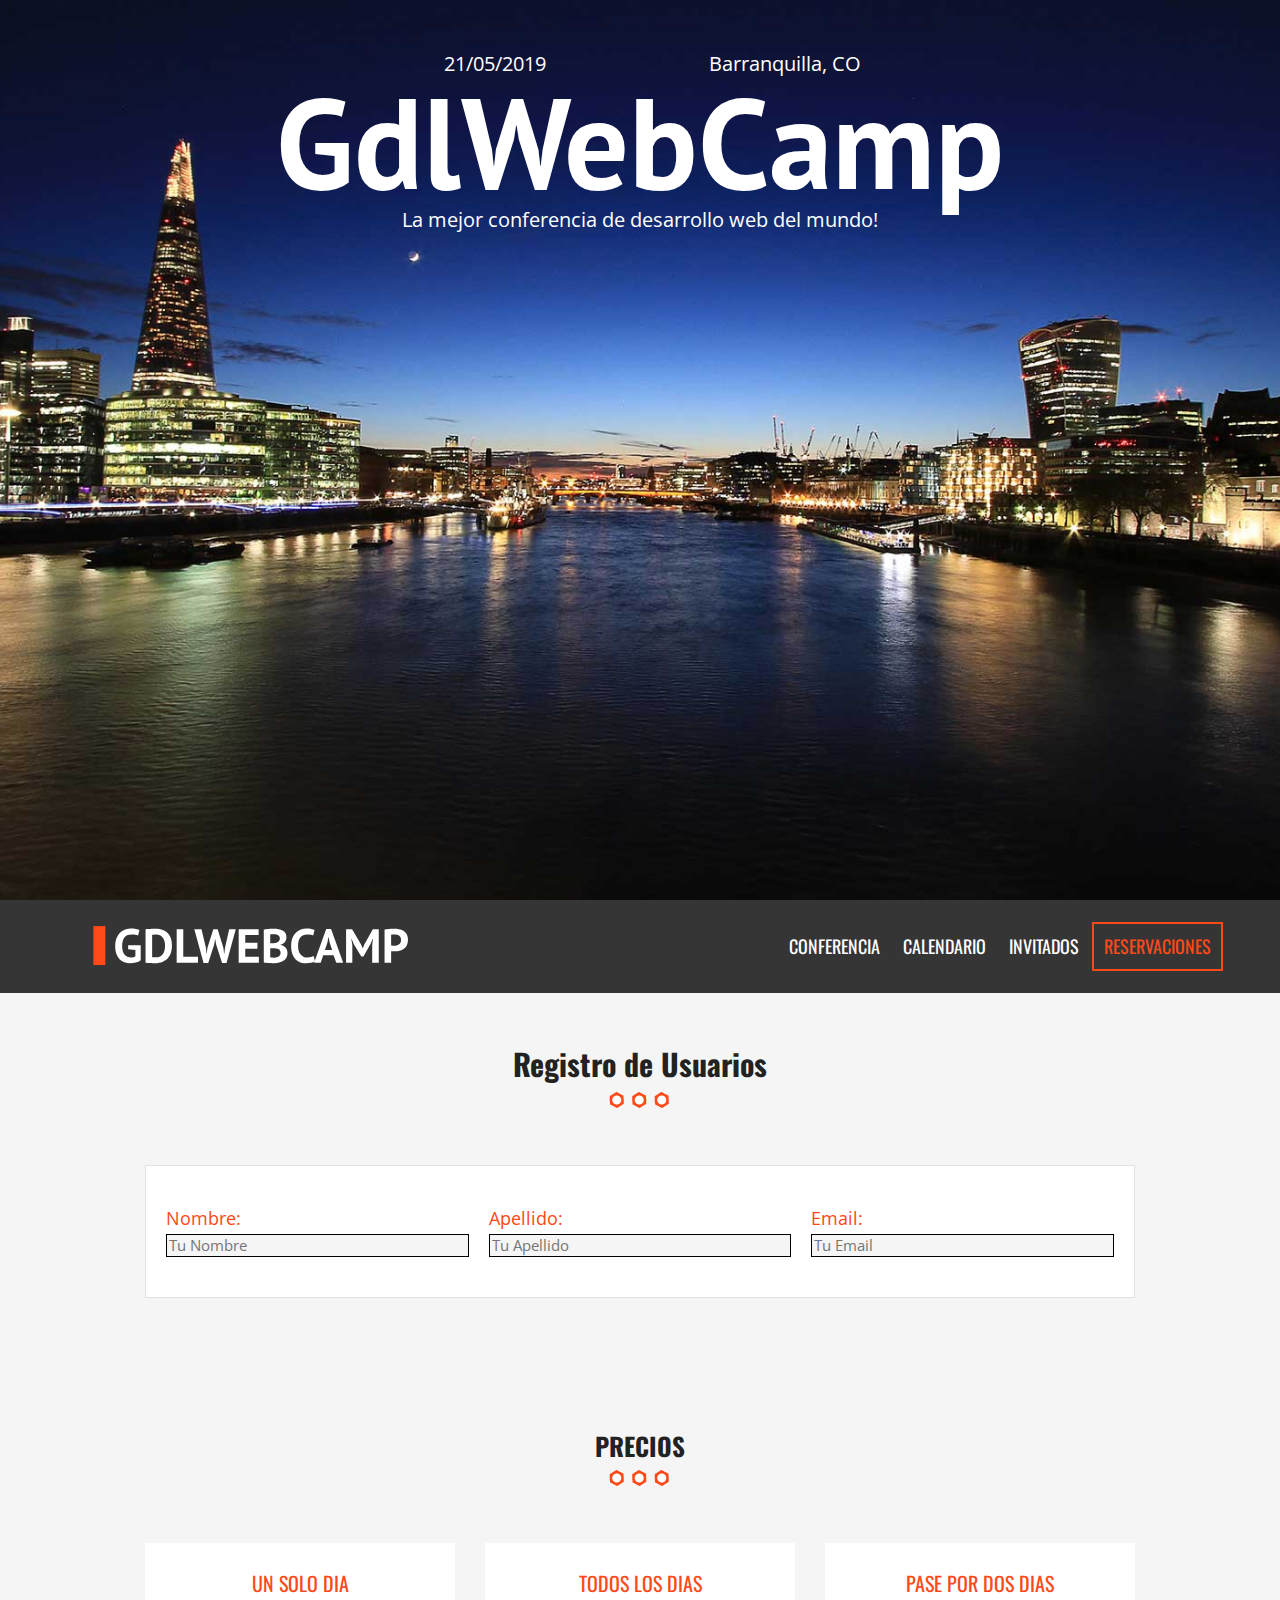
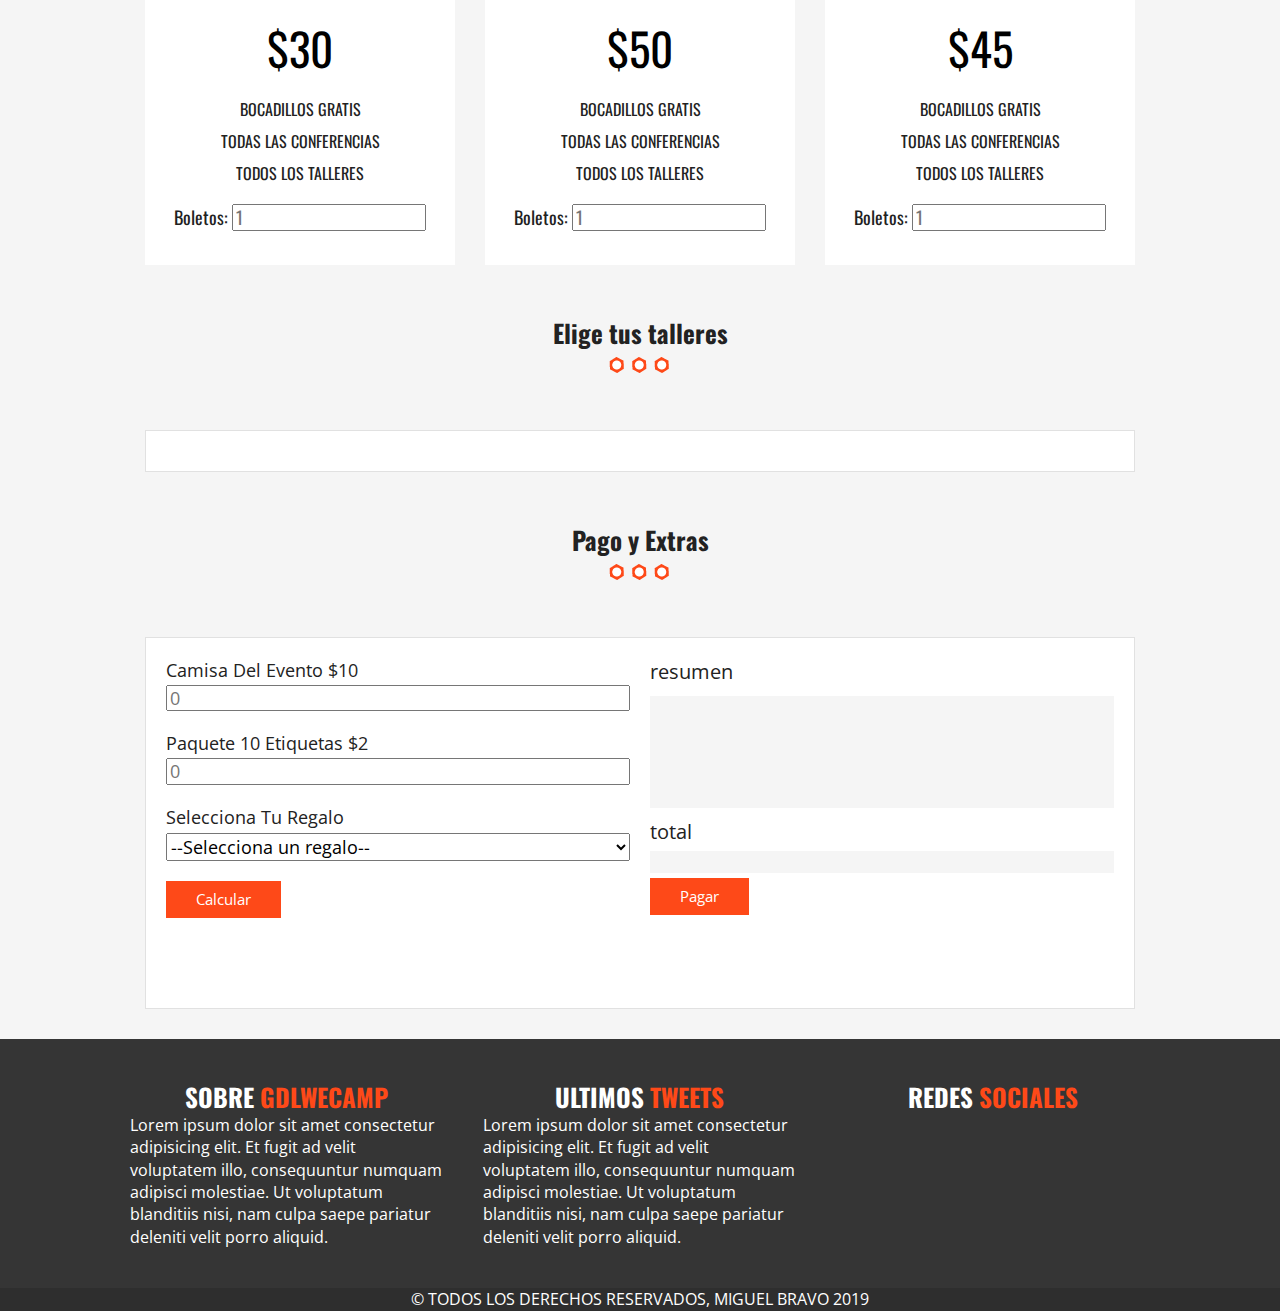
<file: reservas.html>
<!DOCTYPE html>
<html lang="en">

<head>
  <meta charset="UTF-8">
  <meta name="viewport" content="width=device-width, initial-scale=1.0">
  <meta http-equiv="X-UA-Compatible" content="ie=edge">
  <meta name="description" content="">
  <meta name="viewport" content="width=device-width, initial-scale=1">
  <link href="https://fonts.googleapis.com/css?family=Open+Sans|Oswald|PT+Sans&display=swap" rel="stylesheet">
  <link rel="stylesheet" href="https://use.fontawesome.com/releases/v5.8.2/css/all.css"
    integrity="sha384-oS3vJWv+0UjzBfQzYUhtDYW+Pj2yciDJxpsK1OYPAYjqT085Qq/1cq5FLXAZQ7Ay" crossorigin="anonymous">
  <link rel="manifest" href="site.webmanifest">
  <link rel="apple-touch-icon" href="icon.png">
  <!-- Place favicon.ico in the root directory -->

  <link rel="stylesheet" href="css/normalize.css">
  <link rel="stylesheet" href="css/main.css">

  <meta name="theme-color" content="#fafafa">
  <title>Reservaciones</title>
</head>

<body>
  <header class="site-header">
    <div class="hero">
      <div class="contenido-header container">
        <nav class="redes-sociales">
          <a href=""><i class="fab fa-facebook-f"></i></a>
          <a href=""><i class="fab fa-twitter"></i></a>
          <a href=""><i class="fab fa-pinterest-p"></i></a>
          <a href=""><i class="fab fa-youtube"></i></a>
          <a href=""><i class="fab fa-instagram"></i></a>
        </nav>
        <div class="informacion-evento">
          <p class="fecha"><i class="far fa-calendar-alt"></i> 21/05/2019</p>
          <p class="lugar"><i class="fas fa-map-marker-alt"></i> Barranquilla, CO </p>
        </div>
        <h1 class="title-evento centrar-texto">GdlWebCamp</h1>
        <p class="eslogan centrar-texto">La mejor conferencia de desarrollo web del mundo!</p>
      </div>
    </div>
  </header>
  <!--header-->

  <div class="barra">
    <div class="container contenido-barra">
      <div class="logo">
        <a href="index.html"><img src="img/logo.svg" alt="logo"></a> 
      </div>

      <div class="menu-movil">
        <span></span>
        <span></span>
        <span></span>

      </div>

      <nav class="barra-navegacion">
        <a href="conferencia.html">Conferencia</a>
        <a href="calendario.html">Calendario</a>
        <a href="invitados.html">Invitados</a>
        <a href="reservas.html" class="reservaciones">reservaciones</a>
      </nav>
    </div>
  </div>
  <!--Barra navegacion-->

<section class="container seccion">

    <h2 class="centrar-texto section-h2">Registro de Usuarios</h2>

    <form id="registro" action="" method="POST">

        <div class="registro caja container seccion">

            <div class="campo">
                <label for="name">Nombre:</label>
                <input type="text" name="nombre" id="name" placeholder="Tu Nombre" required>
            </div>

            <div class="campo">
                <label for="lastname">Apellido:</label>
                <input type="text" name="apellido" id="lastname" placeholder="Tu Apellido" required >
            </div>

            <div class="campo">
                <label for="email">Email:</label>
                <input type="email" name="email" id="email" placeholder="Tu Email" required>
            </div>
        </div>
        <!--dato usuarios-->

        <div class="error container seccion" id="error"></div>
            <!--dejaremos este div vacio y lo llenaremos con js-->

        <h3 class="centrar-texto section-h2">PRECIOS</h3>
    <div id="paquetes" class="container seccion paquete" >
    
    <div class="contenedor-precios">
      <div class="precio">
        <p class="p-naranja">UN SOLO DIA</p>
        <p class="numero-precio">$30</p>
        <p class="parrafo-precio"><i class="fas fa-check"></i> BOCADILLOS GRATIS</p>
        <p class="parrafo-precio"><i class="fas fa-check"></i> TODAS LAS CONFERENCIAS</p>
        <p class="parrafo-precio"><i class="fas fa-check"></i> TODOS LOS TALLERES</p>
        <div class="orden">
          <label for="paseDia">Boletos:</label>
          <input type="number" name="paseDia" id="paseDia" min="1" placeholder="1">
        </div>
      </div> 
      <div class="precio"> 
        <p class="p-naranja">TODOS LOS DIAS</p>
        <p class="numero-precio">$50</p>
        <p class="parrafo-precio"><i class="fas fa-check"></i> BOCADILLOS GRATIS</p>
        <p class="parrafo-precio"><i class="fas fa-check"></i> TODAS LAS CONFERENCIAS</p>
        <p class="parrafo-precio"><i class="fas fa-check"></i> TODOS LOS TALLERES</p>
        <div class="orden">
            <label for="paseCompleto">Boletos:</label>
            <input type="number" name="paseCompleto" id="paseCompleto" min="1" placeholder="1">
          </div>
      </div>
      <div class="precio">
        <p class="p-naranja">PASE POR DOS DIAS</p>
        <p class="numero-precio">$45</p>
        <p class="parrafo-precio"><i class="fas fa-check"></i> BOCADILLOS GRATIS</p>
        <p class="parrafo-precio"><i class="fas fa-check"></i> TODAS LAS CONFERENCIAS</p>
        <p class="parrafo-precio"><i class="fas fa-check"></i> TODOS LOS TALLERES</p>
        <div class="orden">
            <label for="paseDos">Boletos:</label>
            <input type="number" name="paseDos" id="paseDos" min="1" placeholder="1">
          </div>
      </div>
    </div>
  </div><!--paquetes-->

  <h3 class="centrar-texto section-h2">Elige tus talleres</h3>
    <div id="eventos" class="eventos seccion container caja">
        
        <div class="">
              <div id="viernes" class="contenido-dia">
                  <h4>Viernes</h4>
                  <div class="contenedor-dia">
                      <div>
                          <p>Talleres:</p>
                          <label><input type="checkbox" name="registro[]" id="taller_01" value="taller_01"><time>10:00</time> Responsive Web Design</label>
                          <label><input type="checkbox" name="registro[]" id="taller_02" value="taller_02"><time>12:00</time> Flexbox</label>
                          <label><input type="checkbox" name="registro[]" id="taller_03" value="taller_03"><time>14:00</time> HTML5 y CSS3</label>
                          <label><input type="checkbox" name="registro[]" id="taller_04" value="taller_04"><time>17:00</time> Drupal</label>
                          <label><input type="checkbox" name="registro[]" id="taller_05" value="taller_05"><time>19:00</time> WordPress</label>
                      </div>
                      <div>
                          <p>Conferencias:</p>
                          <label><input type="checkbox" name="registro[]" id="conf_01" value="conf_01"><time>10:00</time> Como ser Freelancer</label>
                          <label><input type="checkbox" name="registro[]" id="conf_02" value="conf_02"><time>17:00</time> Tecnologías del Futuro</label>
                          <label><input type="checkbox" name="registro[]" id="conf_03" value="conf_03"><time>19:00</time> Seguridad en la Web</label>
                      </div>
                      <div>
                          <p>Seminarios:</p>
                          <label><input type="checkbox" name="registro[]" id="sem_01" value="sem_01"><time>10:00</time> Diseño UI y UX para móviles</label>
                      </div>
                    </div> 
              </div> <!--#viernes-->
              <div id="sabado" class="contenido-dia">
                 <h4>Sábado</h4>
                  <div class="contenedor-dia">
                  <div>
                        <p>Talleres:</p>
                        <label><input type="checkbox" name="registro[]" id="taller_06" value="taller_06"><time>10:00</time> AngularJS</label>
                        <label><input type="checkbox" name="registro[]" id="taller_07" value="taller_07"><time>12:00</time> PHP y MySQL</label>
                        <label><input type="checkbox" name="registro[]" id="taller_08" value="taller_08"><time>14:00</time> JavaScript Avanzado</label>
                        <label><input type="checkbox" name="registro[]" id="taller_09" value="taller_09"><time>17:00</time> SEO en Google</label>
                        <label><input type="checkbox" name="registro[]" id="taller_10" value="taller_10"><time>19:00</time> De Photoshop a HTML5 y CSS3</label>
                        <label><input type="checkbox" name="registro[]" id="taller_11" value="taller_11"><time>21:00</time> PHP | Medio y Avanzado</label>
                  </div>
                  <div>
                        <p>Conferencias:</p>
                        <label><input type="checkbox" name="registro[]" id="conf_04" value="conf_04"><time>10:00</time> Como crear una tienda online que venda millones en pocos días</label>
                        <label><input type="checkbox" name="registro[]" id="conf_05" value="conf_05"><time>17:00</time> Los mejores lugares para encontrar trabajo</label>
                        <label><input type="checkbox" name="registro[]" id="conf_06" value="conf_06"><time>19:00</time> Pasos para crear un negocio rentable</label>
                  </div>
                  <div>
                        <p>Seminarios:</p>
                        <label><input type="checkbox" name="registro[]" id="sem_02" value="sem_02"><time>10:00</time> Aprende a Programar en una mañana</label>
                        <label><input type="checkbox" name="registro[]" id="sem_03" value="sem_03"><time>17:00</time> Diseño UI y UX para móviles</label>
                  </div>
                </div>
              </div> <!--#sabado-->
              <div id="domingo" class="contenido-dia">
                  <h4>Domingo</h4>
                  <div class="contenedor-dia">
                  <div>
                        <p>Talleres:</p>
                        <label><input type="checkbox" name="registro[]" id="taller_12" value="taller_12"><time>10:00</time> Laravel</label>
                        <label><input type="checkbox" name="registro[]" id="taller_13" value="taller_13"><time>12:00</time> Crea tu propia API</label>
                        <label><input type="checkbox" name="registro[]" id="taller_14" value="taller_14"><time>14:00</time> JavaScript y jQuery</label>
                        <label><input type="checkbox" name="registro[]" id="taller_15" value="taller_15"><time>17:00</time> Creando Plantillas para WordPress</label>
                        <label><input type="checkbox" name="registro[]" id="taller_16" value="taller_16"><time>19:00</time> Tiendas Virtuales en Magento</label>
                  </div>
                  <div>
                        <p>Conferencias:</p>
                        <label><input type="checkbox" name="registro[]" id="conf_07" value="conf_07"><time>10:00</time> Como hacer Marketing en línea</label>
                        <label><input type="checkbox" name="registro[]" id="conf_08" value="conf_08"><time>17:00</time> ¿Con que lenguaje debo empezar?</label>
                        <label><input type="checkbox" name="registro[]" id="conf_09" value="conf_09"><time>19:00</time> Frameworks y librerias Open Source</label>
                  </div>
                  <div>
                        <p>Seminarios:</p>
                        <label><input type="checkbox" name="registro[]" id="sem_04" value="sem_04"><time>14:00</time> Creando una App en Android en una tarde</label>
                        <label><input type="checkbox" name="registro[]" id="sem_05" value="sem_05"><time>17:00</time> Creando una App en iOS en una tarde</label>
                  </div>
                </div>
              </div> <!--#domingo-->
          </div>
    </div> <!--#eventos-->

    <h3 class="centrar-texto section-h2">Pago y Extras</h3>
    <div id="resumen" class="resumen seccion container caja">
    
        <div class="contenedor-resumen">
            <div class="campo-regalo">
                <div class="campo-resumen">
                    <label for="camisaEvento">Camisa del Evento $10</label>
                    <input type="number" name="camisa evento" id="camisaEvento" min="1" placeholder="0">
                </div>
                <div class="campo-resumen">
                    <label for="eventoEtiqueta">Paquete 10 Etiquetas $2</label>
                    <input type="number" name="evento etiqueta" id="eventoEtiqueta" min="1" placeholder="0">
                </div>
                <div class="campo-resumen">
                    <label for="regalo">Selecciona tu Regalo</label>
                    <select name="regalo" id="regalo">
                        <option disabled value="" selected>--Selecciona un regalo--</option>
                        <option value="eti">Etiquetas</option>
                        <option value="pul">Pulseras</option>
                        <option value="Plu">Plumas</option>
                    </select>
                </div>
                <input type="button" value="Calcular" id="calcular" class="btn">
            </div>
    
            <div class="contenedor-total">
                <div class="campo-total">
                    <p>resumen</p>
                    <div id="listaProductos" class="contenido-resumen">
            
                    </div>
                    <p>total</p>
            
                    <div id="sumaTotal" class="suma-total">
            
                    </div>
            
                </div>
                <input type="submit" value="Pagar" class="btn" id="btnRegistro">
            </div>
            </div>
        <!--contenedor resumen-->
      <div id="errorRegalo" class="error-regalo">

      </div>
    </div>  
    
    

    </form>

  </section>

  <footer class="site-footer">
    <div class="contenedor-footer container">
      <div class="contenido-footer">
        <h3 class="centrar-texto">SOBRE <SPan>GDLWECAMP</SPan></h3>
        <p>Lorem ipsum dolor sit amet consectetur adipisicing elit. Et fugit ad velit voluptatem illo, consequuntur
          numquam adipisci molestiae. Ut voluptatum blanditiis nisi, nam culpa saepe pariatur deleniti velit porro
          aliquid.</p>
      </div>
      <div class="contenido-footer">
        <h3 class="centrar-texto">ULTIMOS <SPan>TWEETS</SPan></h3>
        <p>Lorem ipsum dolor sit amet consectetur adipisicing elit. Et fugit ad velit voluptatem illo, consequuntur
          numquam adipisci molestiae. Ut voluptatum blanditiis nisi, nam culpa saepe pariatur deleniti velit porro
          aliquid.</p>
      </div>
      <div class="contenido-footer">
        <h3 class="centrar-texto">REDES <SPan>SOCIALES</SPan></h3>
        <nav class="redes-sociales">
          <a href=""><i class="fab fa-facebook-f"></i></a>
          <a href=""><i class="fab fa-twitter"></i></a>
          <a href=""><i class="fab fa-pinterest-p"></i></a>
          <a href=""><i class="fab fa-youtube"></i></a>
          <a href=""><i class="fab fa-instagram"></i></a>
        </nav>
      </div>
    </div>
  </footer>
  <!--footer-->

  <div class="derechos-reservados">
    <p class="centrar-texto container">&copy; TODOS LOS DERECHOS RESERVADOS, MIGUEL BRAVO 2019</p>
  </div>
  <!--derechos de autor-->

  <script src="js/vendor/modernizr-3.7.1.min.js"></script>
  <script src="https://code.jquery.com/jquery-3.3.1.min.js"
    integrity="sha256-FgpCb/KJQlLNfOu91ta32o/NMZxltwRo8QtmkMRdAu8=" crossorigin="anonymous"></script>
  <script>window.jQuery || document.write('<script src="js/vendor/jquery-3.3.1.min.js"><\/script>')</script>
  <script src="js/plugins.js"></script>
  <script src="js/main.js"></script>
</body>

</html>
</file>
<file: css/main.css>
html {
    color: #222;
    font-size: 1em;
    line-height: 1.4;
    box-sizing: border-box;
    font-size: 62.5%; /**reset para rems --62.5% =10px
    rems unidad de medida para todas las pantallas*/
}

*,*:before, *:after{
 box-sizing: inherit;
}


::-moz-selection {
    background: #b3d4fc;
    text-shadow: none;
}

::selection {
    background: #b3d4fc;
    text-shadow: none;
}

hr {
    display: block;
    height: 1px;
    border: 0;
    border-top: 1px solid #ccc;
    margin: 1em 0;
    padding: 0;
}

/*
 * Remove the gap between audio, canvas, iframes,
 * images, videos and the bottom of their containers:
 * https://github.com/h5bp/html5-boilerplate/issues/440
 */

audio,
canvas,
iframe,
img,
svg,
video {
    vertical-align: middle;
}

/*
 * Remove default fieldset styles.
 */

fieldset {
    border: 0;
    margin: 0;
    padding: 0;
}

/*
 * Allow only vertical resizing of textareas.
 */

textarea {
    resize: vertical;
}

/* ==========================================================================
   Browser Upgrade Prompt
   ========================================================================== */

.browserupgrade {
    margin: 0.2em 0;
    background: #ccc;
    color: #000;
    padding: 0.2em 0;
}




 /* ==========================================================================
   Author's custom styles
   ========================================================================== */

:root{
    --colorfondo: #f5f5f5;
    --coloricono: #fe4918;
    --barracolor: #353535;
}




   /*globales*/

body{
    font-family:'Open Sans', sans-serif;
    background-color: var(--colorfondo);
}

a{
    text-decoration: none;
}

h1{
    font-size: 3.5rem;
    margin: 0;
}

h2{
    font-size: 3rem;
    margin: 0;
    font-family:'Oswald', sans-serif;
}

h3{
    font-size: 2.5rem;
    margin: 0;
    font-family:'Oswald', sans-serif;
}

p{
    margin: 0;
    font-size: 2rem;
    
}


img{
    max-width: 100%;
}

.container{
    width: 95%;
    max-width: 110rem;
    margin: 0 auto;
}

@media (min-width: 768px) {
    .container{
        width: 90%;
        max-width: 110rem;
        margin: 0 auto;
    }
}

.seccion-pa{
    padding-top: 3rem;
    padding-bottom: 3rem;
}

.seccion{
    margin-top: 3rem;
    margin-bottom: 3rem;
}

.centrar-texto{
    text-align: center;
}

.p-naranja{
    color: var(--coloricono);
}

/*header index**/

.hero{
    background-image: url(../img/encabezado.jpg);
    background-position: center center ;
    height: 100vh;
    background-size: cover
}




.redes-sociales{
    display:grid;
    justify-content: center;
    grid-template-columns: repeat(5, 4rem);
    text-align: center;
    padding: 2rem;
}

.redes-sociales a{
    color: white;
    font-size: 2.5rem;
}


.informacion-evento{
    display: grid;
    justify-content: center;
    grid-template-columns: repeat(2, 1fr);
    padding-top: 6.5rem
    
}

@media (min-width: 768px) {
    .informacion-evento{
        display: grid;
        justify-content: center;
        grid-template-columns: repeat(2, 20rem);
        grid-gap:9rem;
        padding-top: 1rem;
    } 
}



.informacion-evento p i{
    color: var(--coloricono);
}

.fecha , 
.lugar{
    color: white;
    text-align: center;
    font-size: 2rem;
}


.title-evento{
    color: white;
    font-family: 'PT Sans', sans-serif;
    font-size: 15vw;
    
}

@media (min-width: 768px) {
    .title-evento{
        color: white;
        font-family: 'PT Sans', sans-serif;
        font-size: 10vw;
        line-height: 1;
    }
}

.title-evento span{
    text-shadow:  0 0  2rem black;
}



.eslogan{
    color: white;
}

/***barra*/ 

.contenido-barra{
    display: grid;
    grid-template-columns: 70% 20%;
    align-items: center;
    grid-column-gap: 6%;
}



@media (max-width: 767px) {
    .contenido-barra{
        grid-auto-rows: 4.5rem 10rem;
    }
    .barra-navegacion{
        grid-column: 1/3;
        text-align: center;
    }
    
}

.barra{
    background-color: var(--barracolor);
    padding: 2rem 0;
}

.fixed{
    position: fixed;
    width: 100%;
    top: 0;
    left: 0;
    z-index: 3;
}

/*esta es la clase que añadiremos para poner la barra de navegacion estatica */ 

.barra-navegacion{
     display: none;
}


.barra-navegacion a{
    color: white;
    font-size: 1.8rem;
    text-transform: uppercase;
    font-family:'Oswald', sans-serif;
    transition: all .3s ease-in-out;
    display: block;
}

.barra-navegacion a:last-of-type{
    color: var(--coloricono);
}

.barra-navegacion a:hover{
    background-color: var(--coloricono);
    color: white;
}

.reservaciones{
    border: 0.2rem solid var(--coloricono);
}


.menu-movil span{
    height: 0.6rem;
    width: 5rem;
    display: block;
    background-color: white;
    margin-bottom: 0.6rem;
}

.menu-movil :last-of-type{
    margin-bottom: 0;
}

@media (min-width: 768px) {

    .contenido-barra{
        display: grid;
        grid-template-columns:  30% 67%;
        align-items: center;
    }

    .menu-movil{
        display: none;
    }

    .barra-navegacion {
        display:block;
        text-align: end;       
    }

    .barra-navegacion a{
        display: inline-block;
        padding: 1rem;
        
    }

} /*media*/ 

.section-h2{
    padding: 2rem;
}

.section-h2::after{
    content: '';
    margin: 0 auto;
    background-image: url(../img/separador.png);
    width: 10rem;
    height: 3rem;
    display: block;
}


/**programa*/

.menu-progama{
    display: grid;
    font-size: 1.8rem;
    text-align: center;
    border-bottom: 0.1rem solid #fe4918;
}

.menu-progama a{
    padding: 1.5rem 0;
    color: #000000
}

@media (min-width: 768px) {
    .menu-progama{
        grid-template-columns: repeat(3, 1fr);
    }
}

.menu-progama a i{
    color: var(--coloricono);
}

@media (min-width: 768px) {
    .menu-progama{
        font-size: 1.8rem;
    }
}

.menu-seleccionado{
    border-bottom: 0.1rem solid #fe4918;
}

.programa{
    position: relative;
}

.contenedor-video{
    max-width: 100%;
    overflow-x: hidden;
}

/* de esta manera sobre ponemos el contenido sobre eñll video*/
/*de esta manera lo posicionamos sobre el lado izquierdo */

.contenido-programa{
    position: absolute;
    top: 0;
    left: 0;
    height: 100%;
    width: 100%
}

.programa-evento{
    background-color: rgba(255, 255, 255, 0.8);
    padding: 1.5rem;
    margin-top: 5rem;
}

.detalle-evento h3{
    color: #fe4918;
}

.detalle-evento p i{
    color: #fe4918;
}


@media (min-width: 768px) {
    .programa-evento{
        width: 50%
    }
}

.contenedor-eventos{
    position: relative;
    
}

.info-curso{
    display: grid;
    grid-row-gap: 3rem;
}

.ocultar{
    position: absolute;
    top: 0;
    right: 0;
    left: 0;
    bottom: 0;
    display: none;
}

.detalle-evento{
    line-height: 2;
}


.btn-eventos{
    color: white;
    background-color: #fe4918;
    margin-top: 3rem;
    margin-bottom: 3rem;
}

.btn{
    display: block;
    padding: 1rem 3rem;
    font-size: 1.5rem;
    text-align: center;
    
}

/*con display inline-block hacemos que los botones tomen margen */

@media (min-width: 768px) {
    .btn{
        display: inline-block;
    }
    .info-curso{
        grid-template-columns: 60% 40%
    }
    .detalle-evento{
        grid-column: 1/3;
    }

    .btn-eventos{
        grid-column: 2/3
    }
}


/*Invitados*/

.contenedor-invitados{
    text-align: center;
    display: grid;
    grid-row-gap: 2rem;
}

@media (min-width: 768px) {
    .contenedor-invitados{
        grid-template-columns: repeat(3, 1fr);
        grid-gap: 2rem;
    }
}

.invitado{
    position: relative;
    
}

.invitado p{
    position: absolute;
    bottom: 0;
    left: 0;
    color: var(--coloricono);
    background-color: rgba(0, 0, 0, 0.5);
    padding: 1rem;
    width: 100%;
}
@media (min-width: 768px) {
    .invitado p{
        text-align: start; 
    }
}

.invitado img{
    -webkit-filter: grayscale(1);
    -webkit-transition: all .5s ease-in-out;

}

.invitado:hover img{
    -webkit-filter: grayscale(0);
    -webkit-transform: scale(1.1);

}


/*con  webkit-filter podemos agregarle un filtro a las imagenes. en este ejemplo le agregaremos el color al haer hover en invitado 
*/

/*de esta manera, posicionamos el texto sobre la imagen, el padre (el div) debe
tener la posicion relativa. y el hij, en este caso el parrafo. la posicicion 
absoluta, con bottom 0, el texto se ira hacia abajo*/


/*contadodor*/

.contador{
    background-image: url(../img/bg-resumen.jpg);
}

.parallax{
    background-position: center center;
    background-repeat: no-repeat;
    background-size: cover;
}
/*background-attachment fixed permite que la imagen se quede estatica*/

@media (min-width: 768px) {
    .parallax{
        height: 35rem;
        background-attachment: fixed;
    }
}

.contenedor-contador{
    display: grid;
    align-content: center;
    text-align: center;
    color: white;
    font-size: 3rem;
    font-family:'Oswald', sans-serif;
    text-transform: uppercase;
    padding: 1rem;
}

@media (min-width: 768px) {
    .contenedor-contador{
        grid-template-columns: repeat(4 , 1fr);
        height: 35rem;
    }
}

.numero-contador{
    color: var(--coloricono);
    font-size: 6rem;
}


/*precios*/ 

.contenedor-precios{
    text-align: center;
    line-height: 2;
    display: grid;
    grid-row-gap: 2rem;
}

@media (min-width: 768px) {
    .contenedor-precios{
        grid-template-columns: repeat(3, 1fr);
        grid-gap: 3rem;
    }
}

.precio{
    font-family:'Oswald', sans-serif;
    background-color: #fff;
    padding: 2rem 0;
    transition: all .5s ease;
}

.precio:hover{
    -webkit-transform: scale(1.1);
    border: 0.1rem solid #fe4918;
}

.numero-precio{
    font-size: 4.5rem;
    color: #000000;
}

.parrafo-precio{
    font-size: 1.6rem;
}

.btn-compra{
    border: 0.1rem solid #fe4918;
    margin-bottom: 2rem;
    margin-top: 2rem;
    color: #fe4918;
    transition: all .3s ease-in-out;
}

.btn-compra:hover{
    background-color: #fe4918;
    color: #fff;
}




/*mapa*/

.mapa{
    height: 48rem;
    background-color: green;
}



/*testimoniales*/

.contenedor-testimoniales{
    display: grid;
    grid-row-gap: 2rem;    
}

@media (min-width: 768px) {
    .contenedor-testimoniales{
        grid-template-columns: repeat(3, 1fr);
        grid-gap: 2rem;
    } 
}

.testimonio{
    background-color: #fff;
}

blockquote{
    padding-left: 5rem;
    padding-top: 2rem;
    padding-bottom: 2rem;
    margin: 0;
    position: relative;
}

blockquote::before{
    content: '\201c';
    color: #fe4918;
    font-size: 10rem;
    position: absolute;
    top: -2rem;
    left: 0.54rem;
}

.testimonio img{
    border-radius: 50%;
}

.imagen-block{
    display: grid;
    grid-template-columns: 27% 70%;
    grid-gap: 3%;
    padding: 1rem;
}

.imagen-block p{
    font-size: 1.6rem;
}
.imagen-block p span{
    color:black;
}


/*newsletter*/

.imagen-news{
    background-image: url(../img/bg-newsletter.jpg);
    position: relative;
}

.imagen-news::before{
    position: absolute;
    content: '';
    background-color: rgba(0, 0, 0, 0.5);
    top: 0;
    left: 0;
    bottom: 0;
    right: 0;
}
/*de esta manera ponemos el fondo negro*/



.contenedor-news{
    display:grid;
    justify-content: center;
    align-items: center;
    height: 35rem;
    color: white;
    
}

.contenedor-news p,
.contenedor-news a{
    z-index: 1;
}

.contenedor-news h2{
    font-size: 15vw;
    z-index: 1;
}

@media (min-width: 768px) {
    .contenedor-news h2{
        font-size: 8rem;
    }
    
}

.btn-news{
    border: 0.1rem solid #fff;
    color:  #fff;
}

.parrafo-regreso{
    color:   black;
}


/*footer*/

.site-footer{
    background-color: var(--barracolor);
}

.contenedor-footer{
    display: grid;
    padding: 2rem;
}

@media (min-width: 768px) {
    .contenedor-footer{
        grid-template-columns: repeat(3, 1fr);
    }
}


.contenido-footer{
    color: white;
    padding: 2rem;
}



.contenido-footer p{
    font-size: 1.6rem;
}

.contenido-footer h3 span{
    color: var(--coloricono);
}


.derechos-reservados{
    background-color: #2e2e2e;
    color: white;
}

.derechos-reservados p{
    font-size: 1.6rem;
}

/* Otras Paginas*/

/* RESERVAS */ 

/*datos usuario*/ 


.error{
    margin-top: 2rem;
    padding: 1rem;
    color: #fe4918;
    border: 0.1rem solid #fe4918;
    height: 5rem;
    background-color: #fff8f6;
    text-align: center;
    font-size: 1.8rem;
    visibility: hidden;
}


.caja{
    border: 0.1px solid #e1e1e1;
    background-color: #fff;
    padding: 2rem;
}


@media (min-width: 768px){
    .registro{
        display: grid;
        grid-template-columns: repeat(3, 1fr);
        grid-column-gap: 2rem;
    }

}



.campo{
    display: grid;
    grid-template-rows: repeat(2, 1fr);
    grid-gap: 5%;
    padding: 2rem 0;
}


.campo label{
    font-size: 1.8rem;
    color: #fe4918;
}

.campo input{
    font-size: 1.5rem;
    background-color: var(--colorfondo);
    border: 0.1rem solid #000;
}

/*talleres*/ 

.encabezado-h4{
    text-align: center;
    font-size: 2.5rem;
    border-bottom: 0.1rem solid #fe4918
}

.contenido-dia{
    padding: 2rem;
}

.contenido-dia div p{
    font-size: 2.8rem;
    padding: 1rem 0;
}

.contenido-dia div label{
    display: block;
    padding-bottom: 1.5rem;
    font-size: 1.4rem;
}

time{
    color: #fe4918;
    font-weight: bold;
    padding-left: 1rem;
}

@media (min-width: 768px){

    .contenedor-dia{
        display: grid;
        grid-template-columns: repeat(3, 1fr);
        grid-column-gap: 2rem;
    }

}


/*resumen*/

.contenedor-resumen{
    display: grid;
    grid-gap: 2rem;

}

@media (min-width: 768px){
    .contenedor-resumen{
        grid-template-columns: repeat(2, 1fr);
    }
}

.orden{
    padding: 1rem 0;
    font-size: 1.8rem;
}

.paquete .precio:hover{
    transform: none;
}
/*de esta manera deshabilitamos el scale ya que aqui no lo necesitamos*/ 

.campo-resumen{
    padding-bottom: 2rem;
    display: grid;
    grid-template-rows: repeat(2, 1fr);
    font-size: 1.8rem;
    text-transform: capitalize;
}



.contenido-resumen{
    height: 11.2rem;
    font-size: 1.8rem;
    background-color:var(--colorfondo);
    margin: 1rem 0;
    overflow: scroll;
}
/*si queremos que una propiedad sea scroleable debemos agregarle overflow*/ 

.suma-total{
    height: 2.2rem;
    background-color:var(--colorfondo);
    margin: 0.5rem 0;
    font-size: 1.6rem;
}

/*siempre el padre debe ser relative */ 

#calcular,
#btnRegistro{
    background-color: #fe4918;
    border: none;
    color: white;
}

.error-regalo{
    margin-top: 2rem;
    padding: 1rem;
    color: #fe4918;
    border: 0.1rem solid #fe4918;
    height: 5rem;
    background-color: #fff8f6;
    text-align: center;
    font-size: 1.8rem;
    visibility: hidden;
}

/*CONFERENCIA GALERIA*/ 

.contenedor-galeria{
    display: grid;
    grid-gap: 2rem;
    grid-template-columns: repeat(2, 1fr)
}

.contenedor-imagen img{
    height: 100%;
}

@media (min-width: 768px){
    .contenedor-galeria{
        grid-template-columns: repeat(5, 1fr);
    }

}

/*CALENDARIO */

.contenedor-calendario{
    display: grid;
    grid-gap: 2rem;
    grid-template-columns: 100%;
}

@media (min-width: 768px){
    .contenedor-calendario{
        grid-template-columns: repeat(2, 1fr);
    }

}

@media (min-width: 768px){
    .contenedor-calendario h2{
        grid-column: 1/3;
    }
}

.contenedor-calendario h2{
    text-align: center;
    padding: 1rem 0;
    margin-top: 3rem; 
    background-color: #fe4918;
    color: white;
}

.contenedor-calendario h2:hover{
    background-color: var(--colorfondo) ;
    color:  #fe4918;
    transition: all .3s ease-in-out;
    border-top: 0.1rem solid #b6b5b5;
    border-left: 0.1rem solid #b6b5b5;
    border-right: 0.1rem solid #b6b5b5;
}

.dia{
   padding: 2rem;
   text-align: center;
   border: 0.1rem solid #b6b5b5;
   line-height: 3.7rem;
}

.dia:hover{
    background-color: #e1e1e1;
    -webkit-transform: scale(1.1);
    -webkit-transition: all 0.4s ease-in-out;
}

.hora-calendario i{
    color: #fe4918;
}


/*INVITADOS*/ 

.seccion-invitados{
    display:grid; 
    grid-template-columns: repeat(3,1fr);
    grid-template-rows: repeat(2, 1fr);
    grid-gap: 2rem;
}

.descripcion-invitado{
    padding: 2rem;
}


/*CONFIRMACION */ 

.registro-exito{
    border: 0.3rem solid rgb(124, 206, 37);
    background-color: #B8FF6F;
    color: #75CC1C; 
}

.texto-exito{
    padding: 2rem 0;

}


 /* ==========================================================================
   Helper classes
   ========================================================================== */


/*
* Hide only visually, but have it available for screen readers:
* https://snook.ca/archives/html_and_css/hiding-content-for-accessibility
*
* 1. For long content, line feeds are not interpreted as spaces and small width
*    causes content to wrap 1 word per line:
*    https://medium.com/@jessebeach/beware-smushed-off-screen-accessible-text-5952a4c2cbfe
*/

.visuallyhidden {
  border: 0;
  clip: rect(0 0 0 0);
  height: 1px;
  margin: -1px;
  overflow: hidden;
  padding: 0;
  position: absolute;
  width: 1px;
  white-space: nowrap; /* 1 */
}

/*
* Extends the .visuallyhidden class to allow the element
* to be focusable when navigated to via the keyboard:
* https://www.drupal.org/node/897638
*/

.visuallyhidden.focusable:active,
.visuallyhidden.focusable:focus {
  clip: auto;
  height: auto;
  margin: 0;
  overflow: visible;
  position: static;
  width: auto;
  white-space: inherit;
}

/*
* Hide visually and from screen readers, but maintain layout
*/

.invisible {
  visibility: hidden;
}


 
/* ==========================================================================
   EXAMPLE Media Queries for Responsive Design.
   These examples override the primary ('mobile first') styles.
   Modify as content requires.
   ========================================================================== */

   @media only screen and (min-width: 35em) {
    /* Style adjustments for viewports that meet the condition */
}

@media print,
       (-webkit-min-device-pixel-ratio: 1.25),
       (min-resolution: 1.25dppx),
       (min-resolution: 120dpi) {
    /* Style adjustments for high resolution devices */
}

 
/* ==========================================================================
   Print styles.
   Inlined to avoid the additional HTTP request:
   https://www.phpied.com/delay-loading-your-print-css/
   ========================================================================== */

   @media print {
    *,
    *:before,
    *:after {
        background: transparent !important;
        color: #000 !important; /* Black prints faster */
        -webkit-box-shadow: none !important;
        box-shadow: none !important;
        text-shadow: none !important;
    }

    a,
    a:visited {
        text-decoration: underline;
    }

    a[href]:after {
        content: " (" attr(href) ")";
    }

    abbr[title]:after {
        content: " (" attr(title) ")";
    }

    /*
     * Don't show links that are fragment identifiers,
     * or use the `javascript:` pseudo protocol
     */

    a[href^="#"]:after,
    a[href^="javascript:"]:after {
        content: "";
    }

    pre {
        white-space: pre-wrap !important;
    }
    pre,
    blockquote {
        border: 1px solid #999;
        page-break-inside: avoid;
    }

    /*
     * Printing Tables:
     * http://css-discuss.incutio.com/wiki/Printing_Tables
     */

    thead {
        display: table-header-group;
    }

    tr,
    img {
        page-break-inside: avoid;
    }

    p,
    h2,
    h3 {
        orphans: 3;
        widows: 3;
    }

    h2,
    h3 {
        page-break-after: avoid;
    }
}
</file>
